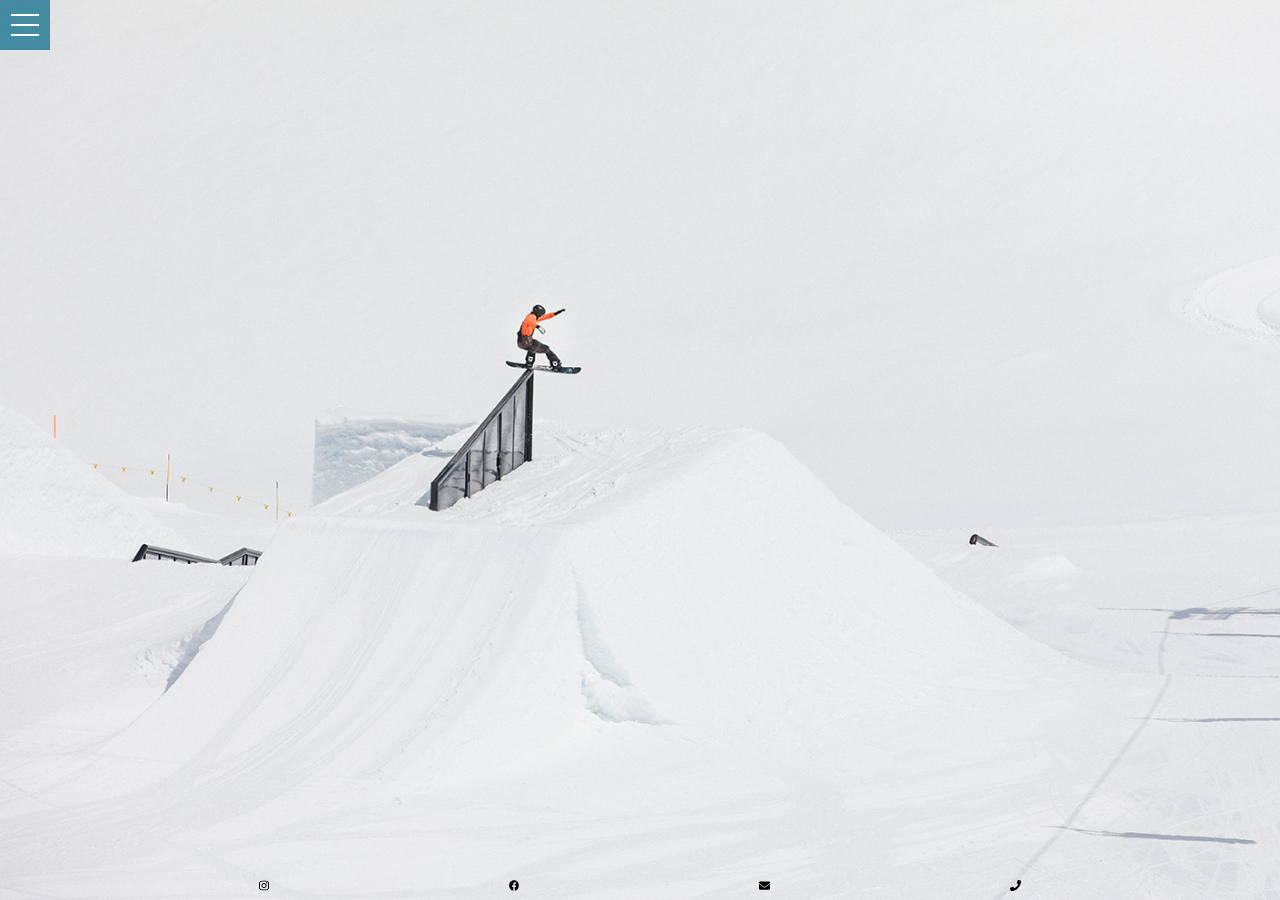
<file: index.html>
<!DOCTYPE html>
<html lang="en">
<head>
    <meta charset="UTF-8">
    <meta name="viewport" content="width=device-width, initial-scale=1.0">
    <meta http-equiv="X-UA-Compatible" content="ie=edge">
    <title> Nicolas Huber | Vice-World Champion </title>
    <meta name="description" content="Nicolas Hueber born in 1995 is a Professional Snowboarder from Switzerland.
     In 2017 he was Vice Champion of the World in Sierra Nevada Spain." >
    <link rel="stylesheet" href="main.css">
    
</head>
<body>
    <div class="menu-wrap">
        <input type="checkbox" class="toggler">
        <div class="hamburger"><div></div></div>
        <div class="menu">
          <div>
            <div>
              <ul>
                <li><a href="#"><span class="german-flag"></span></a></li>
                <li><a href="index.html">Home</a></li>
                <li><a href="About.html">About</a></li>
                <li><a href="sponsors.html">Sponsors</a></li>
              </ul>
            </div>
          </div>
        </div>
      </div>
    
    
    <footer>
        <div class="footer-container">
            <a target="_blank" href="https://instagram.com/dernudist/"> <img class="social-logos insta" src="instagram.svg" alt=""></a>
            <a target="_blank" href="https://facebook.com/officialnicolashuber/"> <img class="social-logos" src="facebook.svg" alt=""></a>
            <a href="mailto:nicolashuber@gmail.com"> <img class="social-logos" src="mail.svg" alt=""></a>
            <a href="tel:+41786682288"> <img class="social-logos" src="phone.svg" alt=""></a>
        </div>
        </footer>
    
  
</body>
</html>
</file>
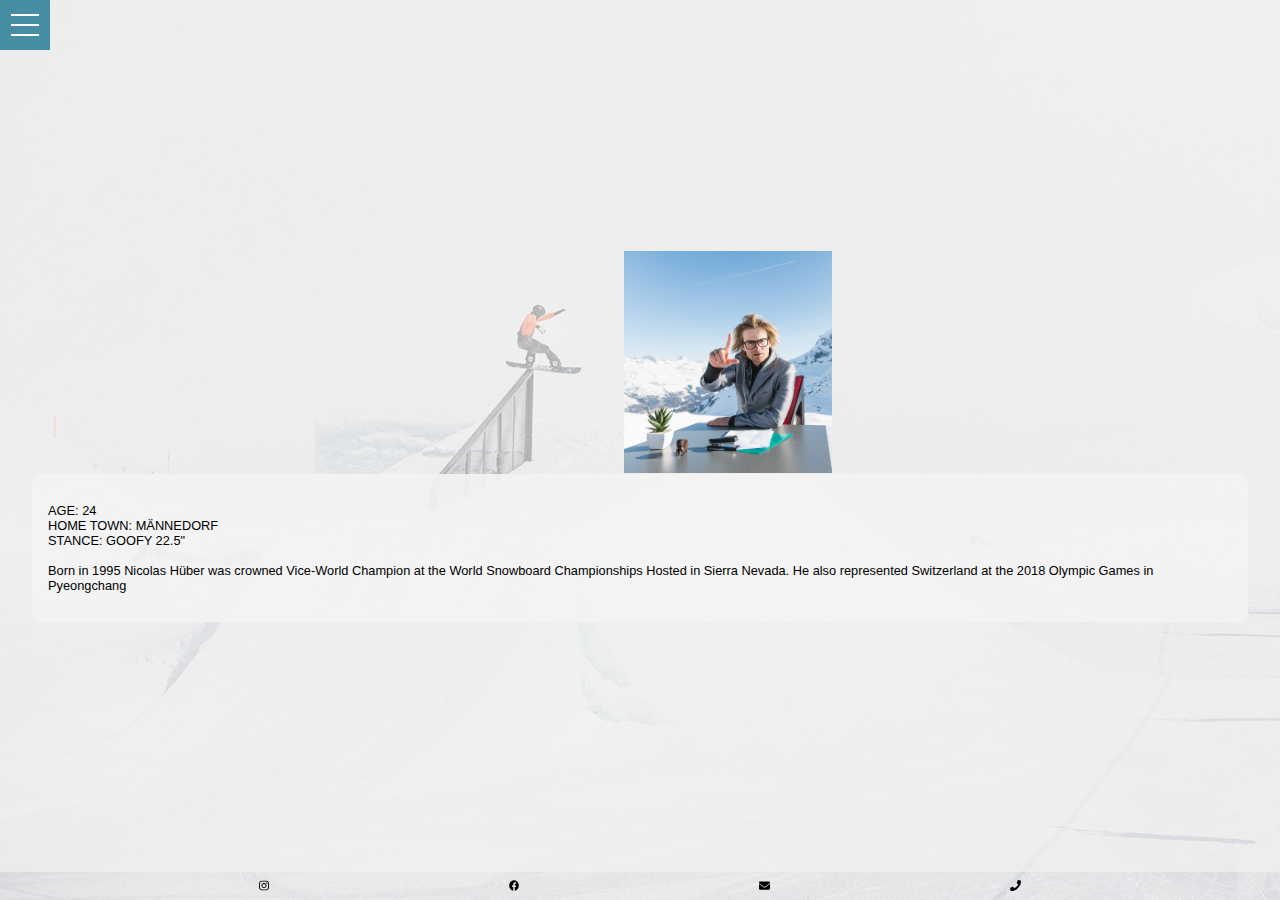
<file: About.html>
<!DOCTYPE html>
<html lang="en">
<head>
    <meta charset="UTF-8">
    <meta name="viewport" content="width=device-width, initial-scale=1.0">
    <meta http-equiv="X-UA-Compatible" content="ie=edge">
    <title> Nicolas Huber | Vice-World Champion </title>
    <meta name="description" content="Nicolas Hueber born in 1995 is a Professional Snowboarder from Switzerland.
     In 2017 he was Vice Champion of the World in Sierra Nevada Spain." >
    <link rel="stylesheet" href="main.css">
    
</head>
<body>
    <div class="menu-wrap">
        <input type="checkbox" class="toggler">
        <div class="hamburger"><div></div></div>
        <div class="menu">
          <div>
            <div>
              <ul>
                <li><a href="#"><span class="german-flag"></span></a></li>
                <li><a href="index.html">Home</a></li>
                <li><a href="About.html">About</a></li>
                <li><a href="sponsors.html">Sponsors</a></li>
              </ul>
            </div>
          </div>
        </div>
      </div>
    
  
    
            <div class="about-wrapper sponsor-wrapper">

                <div class="profile-wrapper">
            <img src="profile.jpg" class="profile" alt=""> <br>
        </div>
            <div class="text-padding">
            
            <p class="text-size">
                    
                <b> AGE: 24 <br>
                HOME TOWN: MÄNNEDORF<br>
                STANCE: GOOFY 22.5" 
                <br>

            </b>
                <br>
                Born in 1995 Nicolas Hüber was crowned Vice-World Champion at the World Snowboard Championships Hosted in Sierra Nevada.
                He also represented Switzerland at the 2018 Olympic Games in Pyeongchang
            </p>
        </div>
            </div>
    

            <footer>
                    <div class="footer-container">
                        <a target="_blank" href="https://instagram.com/dernudist/"> <img class="social-logos insta" src="instagram.svg" alt=""></a>
                        <a target="_blank" href="https://facebook.com/officialnicolashuber/"> <img class="social-logos" src="facebook.svg" alt=""></a>
                        <a href="mailto:nicolashuber@gmail.com"> <img class="social-logos" src="mail.svg" alt=""></a>
                        <a href="tel:+41786682288"> <img class="social-logos" src="phone.svg" alt=""></a>
                    </div>
                    </footer>



  
</body>
</html>
</file>
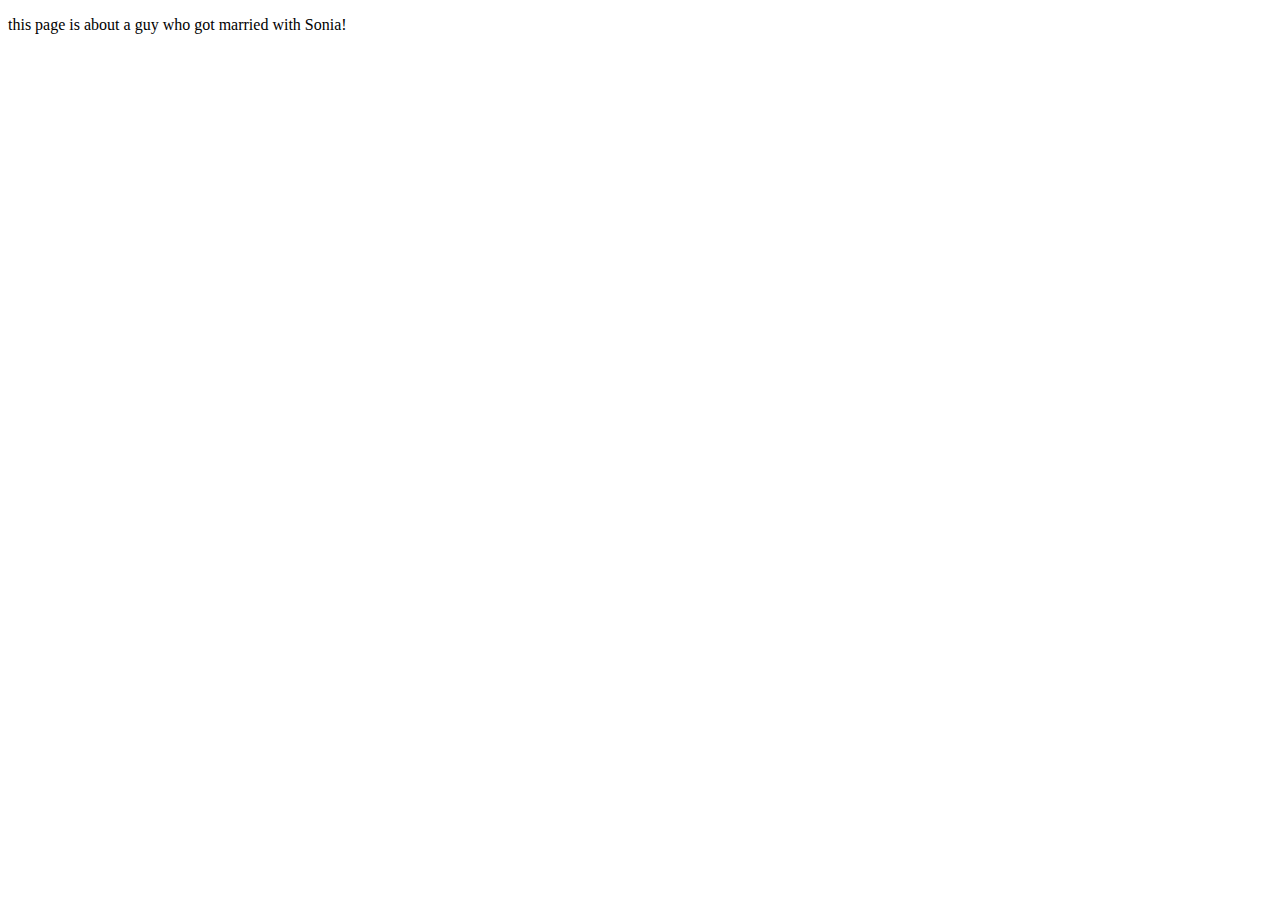
<file: root.html>
<!DOCTYPE html>
<html lang="en">
<head>
    <meta charset="UTF-8">
    <meta name="viewport" content="width=device-width, initial-scale=1.0">
    <meta http-equiv="X-UA-Compatible" content="ie=edge">
    <title>Nicolas Huber | Snowboarder </title>
</head>
<body>
    <p>
    this page is about a guy who got married with Sonia!
    
    </p>
</body>
</html>
</file>
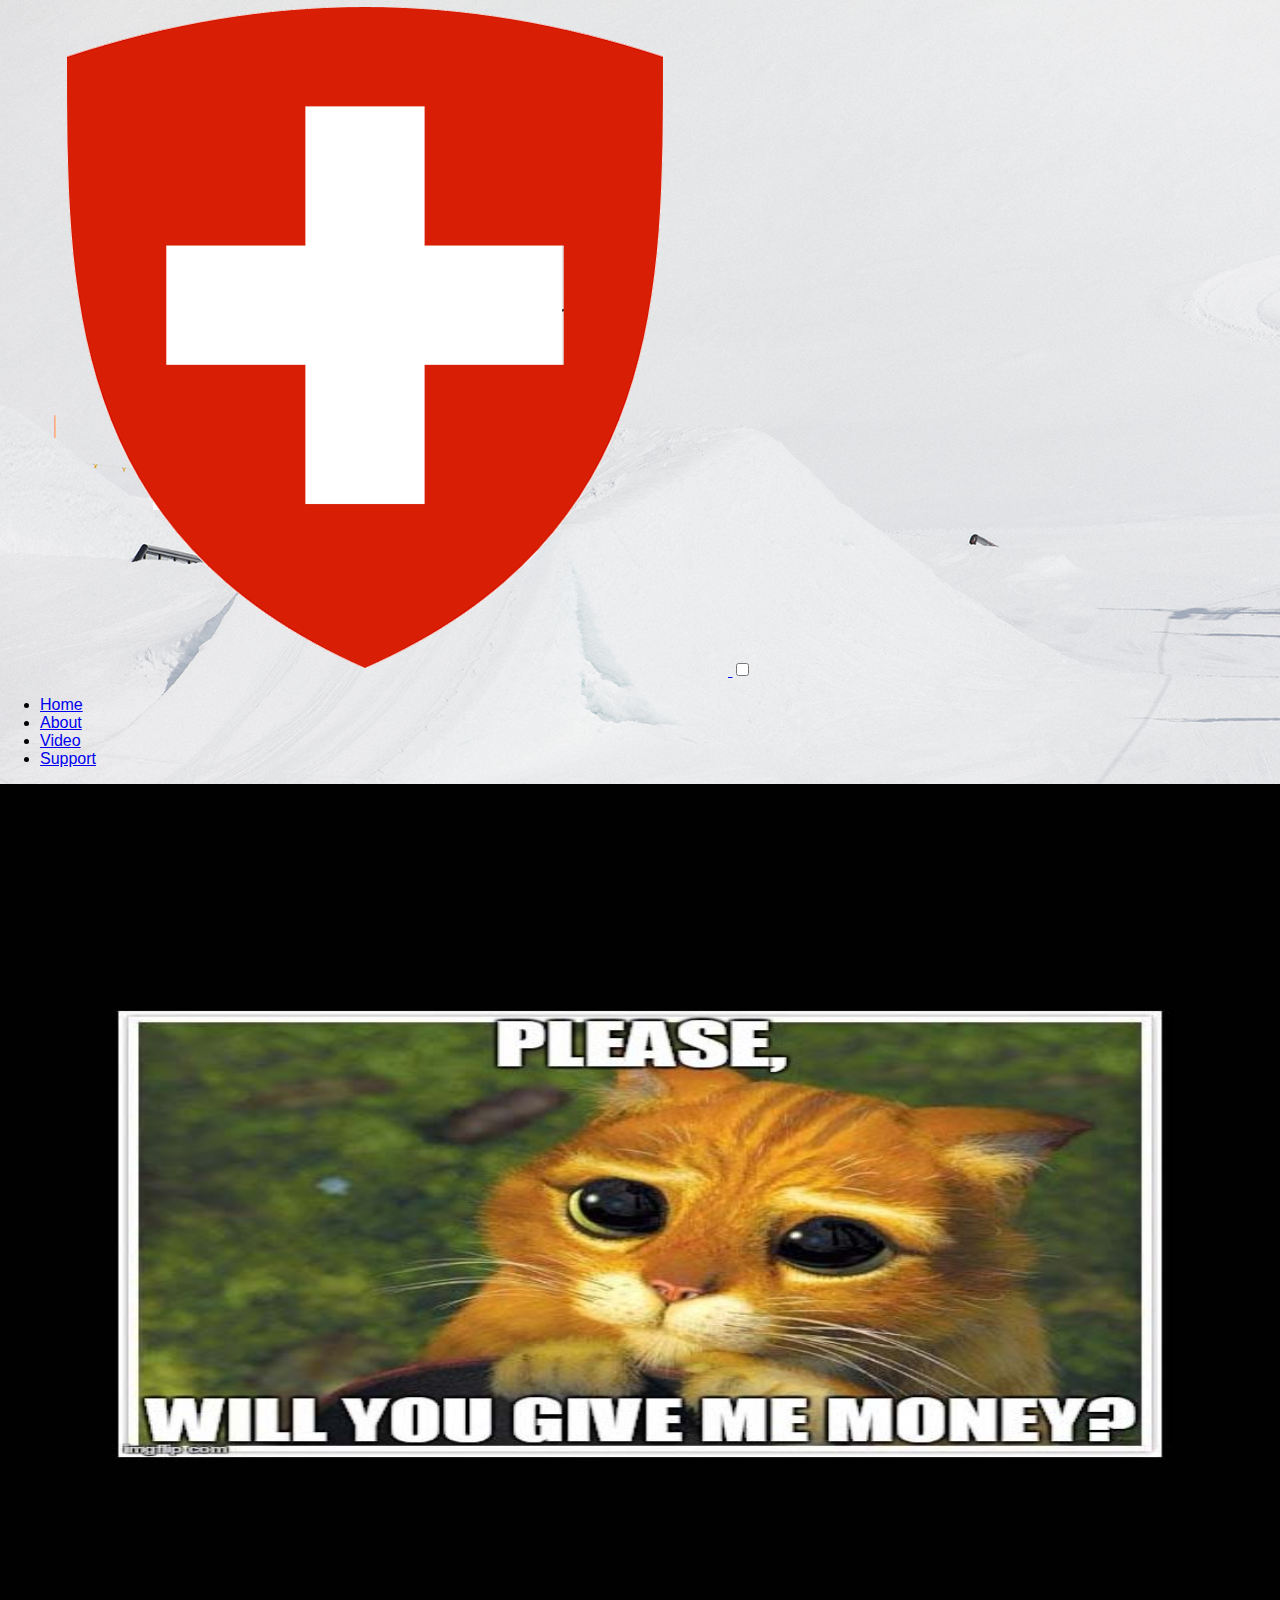
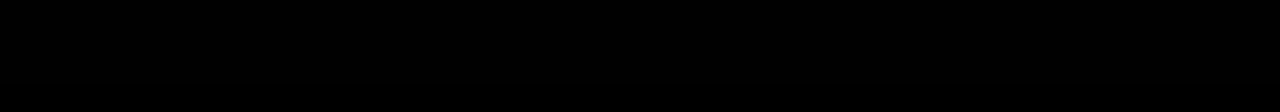
<file: support.html>
<!DOCTYPE html>
<html lang="en">
<head>
    <meta charset="UTF-8">
    <meta name="viewport" content="width=device-width, initial-scale=1.0">
    <meta http-equiv="X-UA-Compatible" content="ie=edge">
    <title> Nicolas Huber | Vice-World Champion </title>
    <meta name="description" content="Nicolas Hueber born in 1995 is a Professional Snowboarder from Switzerland.
     In 2017 he was Vice Champion of the World in Sierra Nevada Spain." >
    <link rel="stylesheet" href="main.css">
    
</head>


<body>
        <header>
        
                <a href="index.html "> <img class="logo" src="logo.png" alt=""> </a>
                    <input type="checkbox" class="nav-toggle" id="nav-toggle">
                <nav>
                    <ul>
                        
                            <li><a href="index.html">Home</a></li>
                            <li><a href="About.html">About</a></li>
                            <li><a href="video.html">Video</a></li>
                            <li><a href="support.html">Support</a></li>
                            
                    </ul>
                </nav>
                <label for="nav-toggle" class="nav-toggle-label"><span></span></label>
            </header>
    
  
    
    <img src="money.jpg" class="money" alt="">
    
    
    <footer>
            <a target="_blank" href="https://instagram.com/dernudist/"> <img class="social-logos" src="instagram.svg" alt=""></a>
            <a target="_blank" href="https://facebook.com/officialnicolashuber/"> <img class="social-logos" src="facebook.svg" alt=""></a>
            <a href="mailto:nicolashuber@gmail.com"> <img class="social-logos" src="mail.svg" alt=""></a>
            <a href="tel:+393270556406"> <img class="social-logos" src="phone.svg" alt=""></a>
    
        </footer>

  
</body>
</html>
</file>
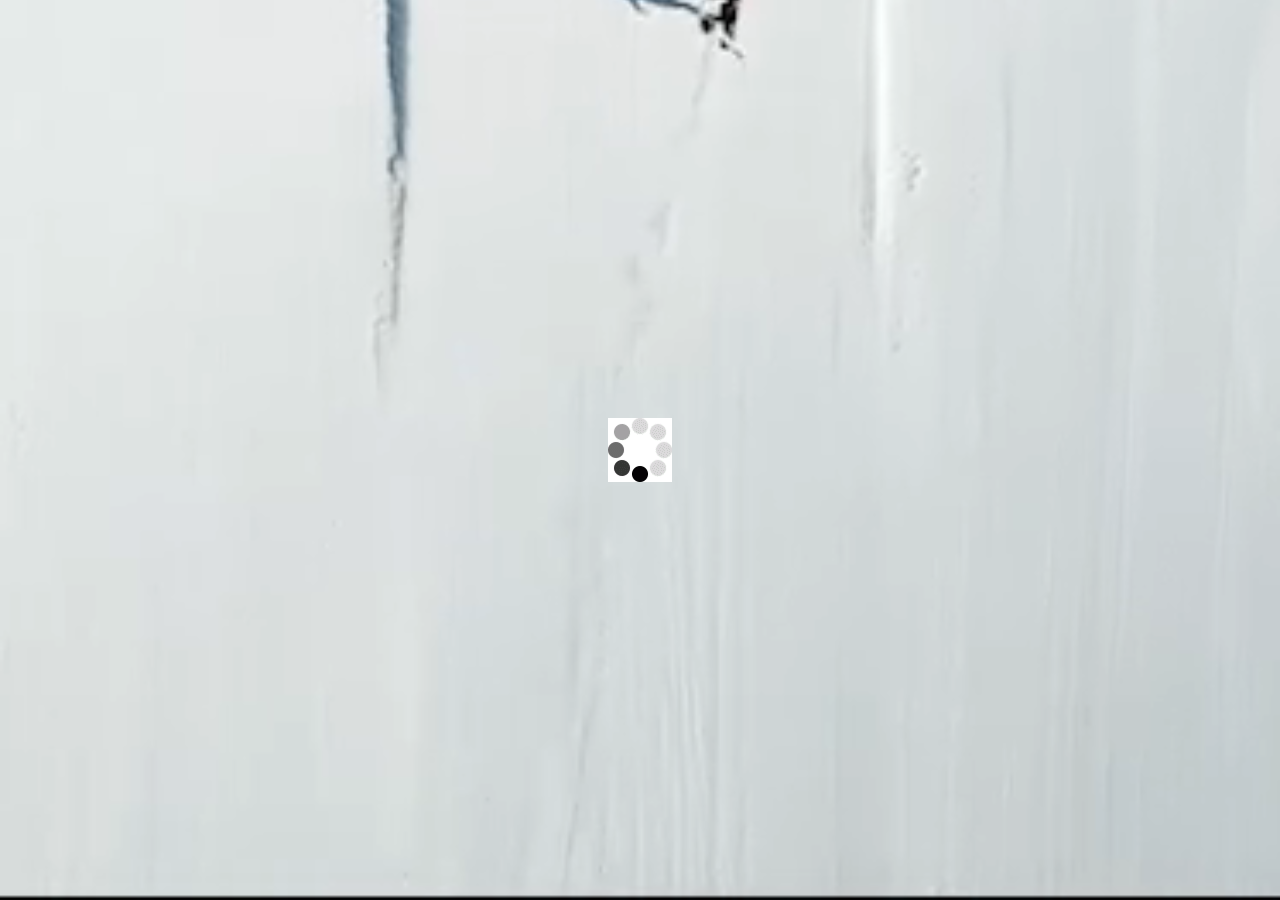
<file: video.html>
<!DOCTYPE html>
<html lang="en">
<head>
    <meta charset="UTF-8">
    <meta name="viewport" content="width=device-width, initial-scale=1.0">
    <meta http-equiv="X-UA-Compatible" content="ie=edge">
    <title>Video</title>
    <link rel="stylesheet" href="main.css">
    
</head>
<body>
        <header>
    
    <div class="logo"></div>
                    <input type="checkbox" class="nav-toggle" id="nav-toggle">
                <nav>
                    <ul>
                 
                        <li><a href="index.html">Home</a></li>
                        <li><a href="About.html">About</a></li>
                        <li><a href="video.html">Video</a></li>
                        <li><a href="sponsors.html">Sponsors</a></li>
                </ul>
                </nav>
                <label for="nav-toggle" class="nav-toggle-label"><span></span></label>
            </header>

            <div class="loader">
                <img src="loading.gif" alt="loading...">
            </div>
            <div class="video-div">
<video playsinline autoplay muted loop id="myVideo" src="video.mp4">

</video>
</div>
<script>
    window.addEventListener("load", function(){ 
        const loader = document.querySelector(".loader");
        loader.className += " hidden";
    });

</script>
 <!--video
<footer id="footer-video">
    <a target="_blank" href="https://instagram.com/dernudist/"> <img class="social-logos" src="instagram.svg" alt=""></a>
    <a target="_blank" href="https://facebook.com/officialnicolashuber/"> <img class="social-logos" src="facebook.svg" alt=""></a>
    <a href="mailto:nicolashuber@gmail.com"> <img class="social-logos" src="mail.svg" alt=""></a>
    <a href="tel:+393270556406"> <img class="social-logos" src="phone.svg" alt=""></a>

</footer>
-->

           
</body>
</html>
</file>
<file: main.css>
:root {
    
    --background-padding: rgba(241, 241, 241, 0.7);
  }
  
  *, *::before, *::after {
    box-sizing: border-box;
  }

  html {
    height: 100%;
  }

  body {
  margin: 0;
  min-height: 100%;
  font-family: 'Work Sans', sans-serif;
  font-weight: 300;
  display: flex;
  flex-direction: column;
}

@media only screen and (max-width: 500px) {
   body {
  background-image: url(mobile2.jpg);
  background-size: cover;
  background-attachment: fixed;
  background-repeat: no-repeat;
  background-color: white;
  }
  .about-content {
    position: absolute;
    height: 100%;
    display: flex;
    flex-direction: column;
    justify-content: center;
    align-items: center;
  }
  
  .text-padding {
    margin: 0 1em 0 1em;
    padding: .3em;
    background: var(--background-padding);
    border-radius: .2em;
  }

  footer {
    margin-top: auto;
    padding: .3em;
    display: flex;
    width: 100%;
    justify-content: space-evenly;
    align-items: center;
    background: rgba(226, 235, 242, 0.6);
  }
}

@media only screen and (min-width: 501px) {
  body {
  background-image: url(cover.jpg);
  background-size: cover;
  background-repeat: no-repeat;
  background-color: black;
  }

  .text-padding {
    background: rgba(243, 243, 243, 0.9);
    color: black;
    padding: 1em;
    border-radius: .5em;
    margin: 0 2em 0 2em;
  }
  footer {
    margin-top: auto;
    padding: .3em;
    display: flex;
    width: 100%;
    justify-content: center;
    align-items: center;
    background: var(--background);
    
  }
  .profile-wrapper {
    display: flex;
    justify-content: flex-end;
    width: 30%;
  }
  
}


.info {
  display: grid;
}

.content {
  
    background-color: #333;
    background-blend-mode: multiply;
    background-size: cover;
    display: grid;
    place-items: center;
  }

  #myVideo {
    margin: 0;
    padding: 0;
    background: white;
    position: absolute;
    right: 0;
    bottom: 0;
    min-width: 100%; 
  }

.loader {
    z-index: 10000;
    position: fixed;
    top: 0;
    left: 0;
    width: 100%;
    height: 100%;
    display: flex;
    align-items: center;
    justify-content: center;
}

.loader.hidden {
animation: fadeOut .5s;
animation-fill-mode: forwards;
}

@keyframes fadeOut {
    100% {
        opacity: 0;
        visibility: hidden;
}
}



.social-logos {
  padding: .2px;
  height: .7em;
}


main p {
  color: white;
}

.money {
  width: auto;
  display: flex;
  justify-content: center;
  height: 100vh;
}

.wrapper{
  display: flex;
  flex-direction: column;
  width: 100%;
  height: 100vh;
  justify-content: center;
  align-items: center;
}

.profile {
  
  width: 13em;
  border-radius: 0;
  margin-bottom: .1em;
}

p {
  font-size: .8em;
  align-content: center;
}




































/* CORE STYLES */
:root {
  --primary-color: rgba(13, 110, 139, 0.75);
  --overlay-color: rgba(24, 39, 51 , 0.85);
  --menu-speed: 0.75s;
}



/* MENU STYLES */
.menu-wrap {
  position: fixed;
  top: 0;
  left: 0;
  z-index: 1;
}

.menu-wrap .toggler {
  position: absolute;
  top: 0;
  left: 0;
  z-index: 2;
  cursor: pointer;
  width: 50px;
  height: 50px;
  opacity: 0;
}

.menu-wrap .hamburger {
  position: absolute;
  top: 0;
  left: 0;
  z-index: 1;
  width: 50px;
  height: 50px;
  padding: .7rem;
  background: var(--primary-color);
  display: flex;
  align-items: center;
  justify-content: center;
}

/* Hamburger Line */
.menu-wrap .hamburger > div {
  position: relative;
  flex: none;
  width: 100%;
  height: 2px;
  background: #fff;
  display: flex;
  align-items: center;
  justify-content: flex-start;
  transition: all 0.4s ease;
}

/* Hamburger Lines - Top & Bottom */
.menu-wrap .hamburger > div::before,
.menu-wrap .hamburger > div::after {
  content: '';
  position: absolute;
  z-index: 1;
  top: -10px;
  width: 100%;
  height: 2px;
  background: inherit;
}

/* Moves Line Down */
.menu-wrap .hamburger > div::after {
  top: 10px;
}

/* Toggler Animation */
.menu-wrap .toggler:checked + .hamburger > div {
  transform: rotate(135deg);
}

/* Turns Lines Into X */
.menu-wrap .toggler:checked + .hamburger > div:before,
.menu-wrap .toggler:checked + .hamburger > div:after {
  top: 0;
  transform: rotate(90deg);
}

/* Rotate On Hover When Checked */
.menu-wrap .toggler:checked:hover + .hamburger > div {
  transform: rotate(225deg);
}

/* Show Menu */
.menu-wrap .toggler:checked ~ .menu {
  visibility: visible;
}

.menu-wrap .toggler:checked ~ .menu > div {
  transform: scale(1);
  transition-duration: var(--menu-speed);
}

.menu-wrap .toggler:checked ~ .menu > div > div {
  opacity: 1;
  transition:  opacity 0.4s ease 0.4s;
}

.menu-wrap .menu {
  position: fixed;
  top: 0;
  left: 0;
  width: 100%;
  height: 100%;
  visibility: hidden;
  overflow: hidden;
  display: flex;
  align-items: center;
  justify-content: center;
}

.menu-wrap .menu > div {
  background: var(--overlay-color);
  border-radius: 50%;
  width: 200vw;
  height: 200vw;
  display: flex;
  flex: none;
  align-items: center;
  justify-content: center;
  transform: scale(0);
  transition: all 0.4s ease;
}

.menu-wrap .menu > div > div {
  text-align: center;
  max-width: 90vw;
  max-height: 100vh;
  opacity: 0;
  transition: opacity 0.4s ease;
}

.menu-wrap .menu > div > div > ul > li {
  list-style: none;
  color: #fff;
  font-size: 1rem;
  padding: 1rem;
}

.menu-wrap .menu > div > div > ul > li > a {
  color: inherit;
  text-decoration: none;
  transition: color 0.4s ease;
  text-transform: uppercase;
}

.menu-wrap .menu > div > div > ul > li > a:hover {
    color: black;
}





#footer-video {
  z-index: 1000;
}


















/* Sponsors */
html, body{
  height: 100%;
}
.sponsor-wrapper{
  display: flex;
  flex-direction: column;
  align-items: center;
  justify-content: center;
  height: 100%;
  background: var(--background-padding);
  
}
.sporthilfe {
  width: 10em;
}

.corvatsch {
  width: 10em;
}

.little-sponsor-wrapper{
  display: flex;
  flex-direction: row;
  align-items: center;
  margin-top: 1.5em;
  
}

.funky{
  width: 2.5em;
}


.smith {
  width: 4em;
}


.level{
  width: 1.5em;
  margin-left: .6em;
}

.northwave{
  
  width: 7em;
}

.doodah {
  width: 7em;
}


/* About */
html, body{
  height: 100%;
}
.about-wrapper{
  height: 100%;
  display: flex;
  flex-direction: column;
  align-items: center;
  justify-content: center;
  flex: 1;
}












.footer-container {
  
  width: 60%;
  display: flex;
  justify-content: space-between;
}
</file>
